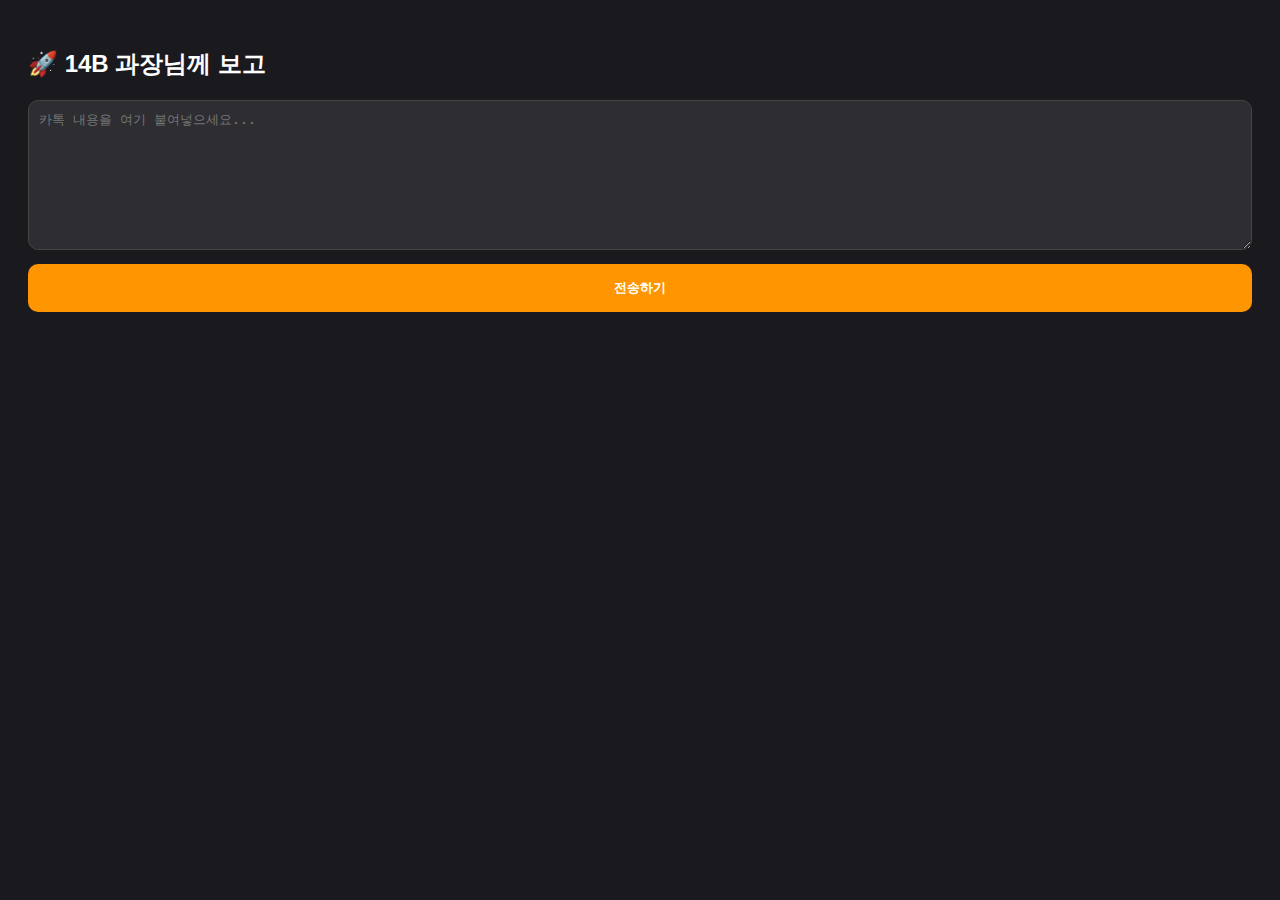
<file: frontend/kakao.html>
<!DOCTYPE html>
<html>
<head>
    <meta name="viewport" content="width=device-width, initial-scale=1.0">
    <title>KIVOSY 카톡 송신기</title>
    <style>
        body { font-family: sans-serif; padding: 20px; background: #1a1a1e; color: white; }
        textarea { width: 100%; height: 150px; background: #2d2d32; color: white; border: 1px solid #444; border-radius: 10px; padding: 10px; box-sizing: border-box; }
        button { width: 100%; padding: 15px; margin-top: 10px; background: #ff9500; border: none; border-radius: 10px; color: white; font-weight: bold; cursor: pointer; }
    </style>
</head>
<body>
    <h2>🚀 14B 과장님께 보고</h2>
    <textarea id="msg" placeholder="카톡 내용을 여기 붙여넣으세요..."></textarea>
    <button onclick="send()">전송하기</button>

    <script>
        async function send() {
            const btn = document.querySelector('button');
            const msgField = document.getElementById('msg');
            const content = msgField.value;

            if(!content) return alert("내용을 입력하세요!");

            // 1. 버튼 상태 변경 (기강 잡기)
            btn.disabled = true;
            btn.innerText = "⏳ 야간 과장 분석 중...";
            btn.style.background = "#555";

            try {
                const res = await fetch('/api/kakao', {
                    method: 'POST',
                    headers: { 'Content-Type': 'application/json' },
                    body: JSON.stringify({ sender: '공장장(Mobile)', content: content })
                });

                if(res.ok) {
                    alert('✅ 과장님이 보고를 접수했습니다!');
                    msgField.value = ''; // 입력창 비우기
                }
            } catch(e) {
                alert('❌ 서버 연결 실패!');
            } finally {
                // 2. 버튼 복구
                btn.disabled = false;
                btn.innerText = "전송하기";
                btn.style.background = "#ff9500";
            }
        }
    </script>
</body>
</html>
</file>
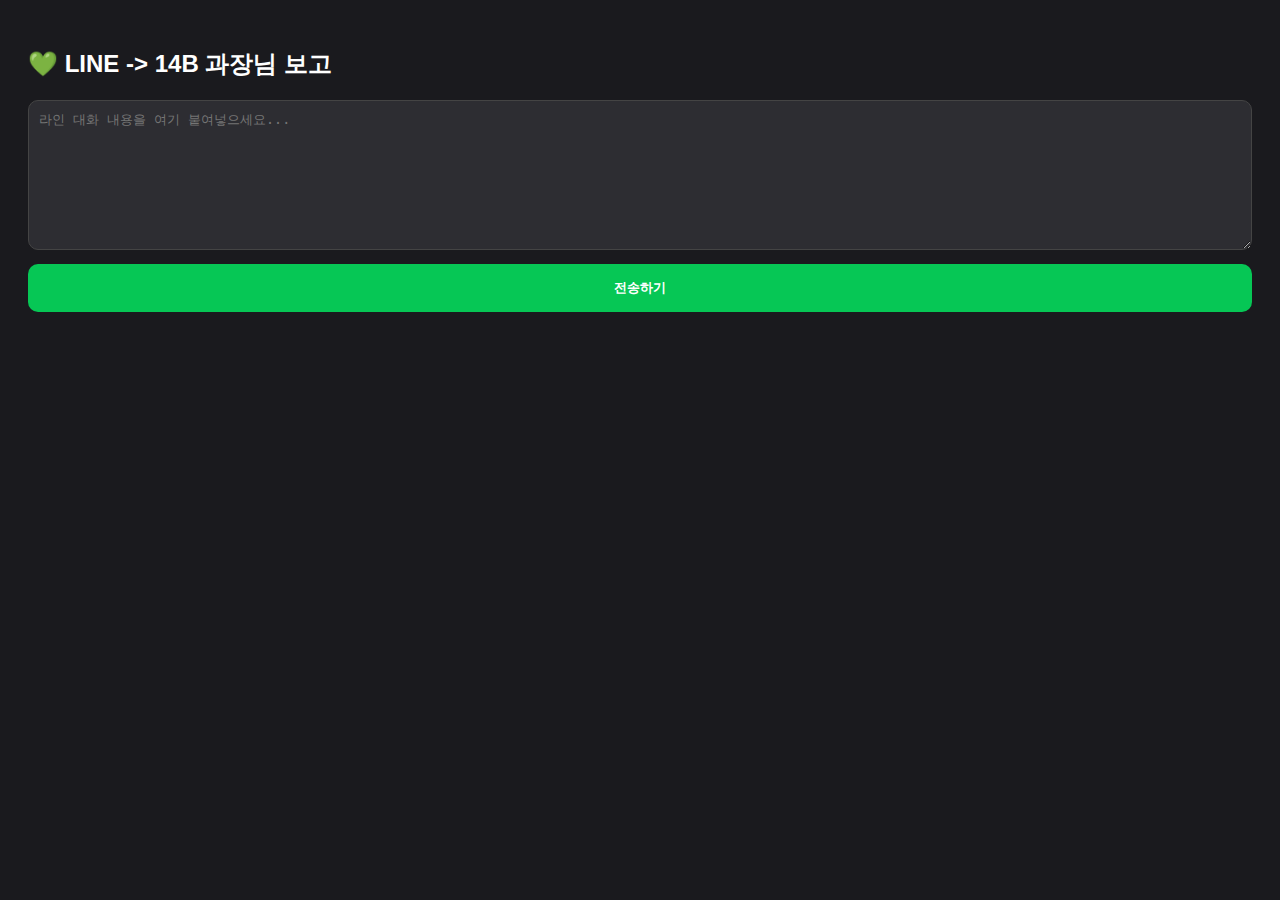
<file: frontend/line.html>
<!DOCTYPE html>
<html>
<head>
    <meta name="viewport" content="width=device-width, initial-scale=1.0">
    <title>KIVOSY 라인 송신기</title>
    <style>
        body { font-family: sans-serif; padding: 20px; background: #1a1a1e; color: white; }
        textarea { width: 100%; height: 150px; background: #2d2d32; color: white; border: 1px solid #444; border-radius: 10px; padding: 10px; box-sizing: border-box; }
        /* 라인 전용 색상 #06C755 */
        button { width: 100%; padding: 15px; margin-top: 10px; background: #06C755; border: none; border-radius: 10px; color: white; font-weight: bold; cursor: pointer; }
    </style>
</head>
<body>
    <h2>💚 LINE -> 14B 과장님 보고</h2>
    <textarea id="msg" placeholder="라인 대화 내용을 여기 붙여넣으세요..."></textarea>
    <button onclick="send()">전송하기</button>

    <script>
        async function send() {
            const btn = document.querySelector('button');
            const msgField = document.getElementById('msg');
            const content = msgField.value;

            if(!content) return alert("내용을 입력하세요!");

            btn.disabled = true;
            btn.innerText = "⏳ 라인 데이터 분석 중...";
            btn.style.background = "#555";

            try {
                // 서버의 /api/line 엔드포인트로 쏩니다. (클로드가 만들 예정)
                const res = await fetch('/api/line', { 
                    method: 'POST',
                    headers: { 'Content-Type': 'application/json' },
                    body: JSON.stringify({ 
                        sender: '공장장(LINE)', 
                        content: content,
                        channel: 'line' // 'line' 채널 인식표 부착!
                    })
                });

                if(res.ok) {
                    alert('✅ 라인 보고가 완료되었습니다!');
                    msgField.value = ''; 
                }
            } catch(e) {
                alert('❌ 서버 연결 실패!');
            } finally {
                btn.disabled = false;
                btn.innerText = "전송하기";
                btn.style.background = "#06C755";
            }
        }
    </script>
</body>
</html>
</file>
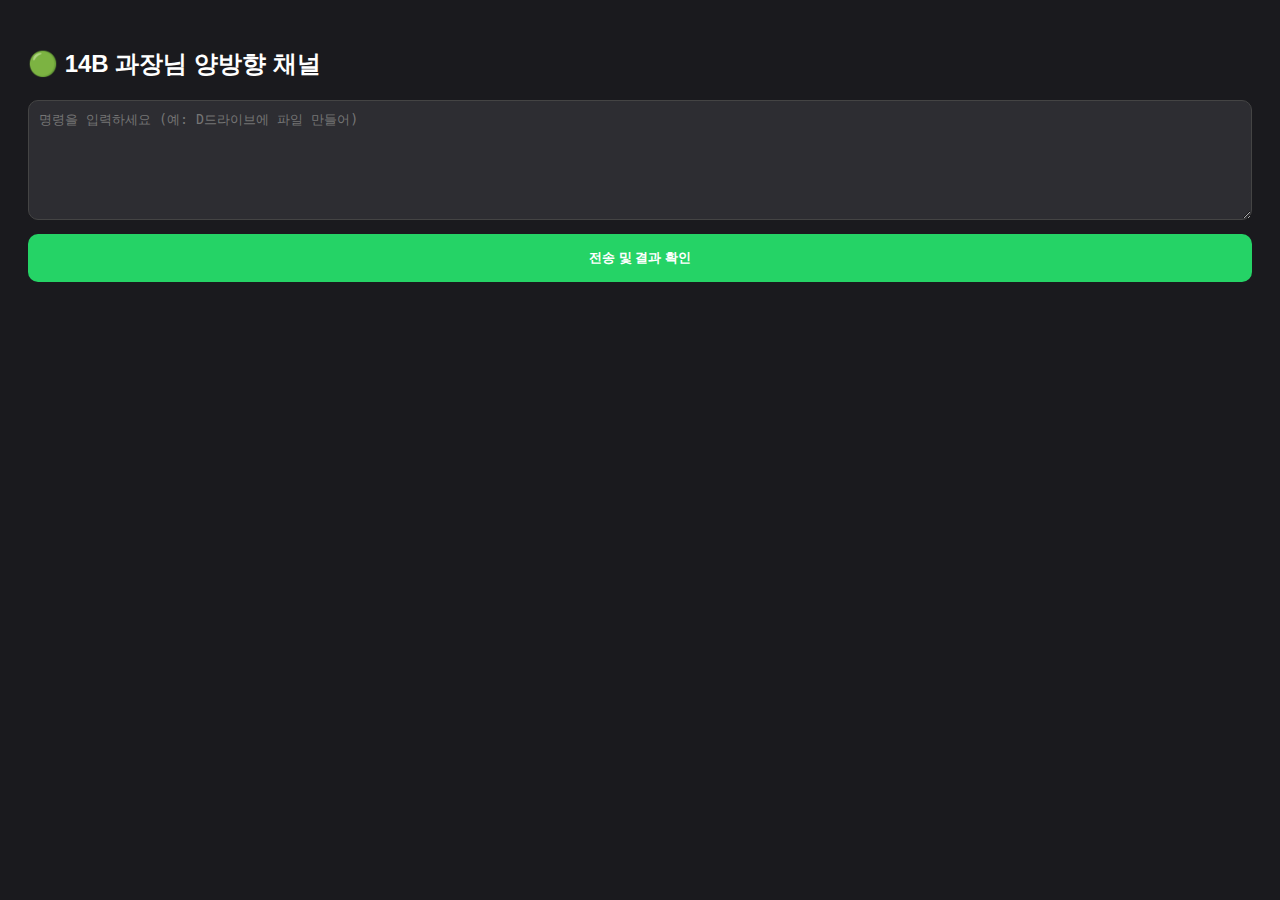
<file: frontend/whatsapp - 일반통행.html>
<!DOCTYPE html>
<html>
<head>
    <meta name="viewport" content="width=device-width, initial-scale=1.0">
    <title>KIVOSY 왓츠앱 컨트롤러</title>
    <style>
        body { font-family: sans-serif; padding: 20px; background: #1a1a1e; color: white; }
        textarea { width: 100%; height: 120px; background: #2d2d32; color: white; border: 1px solid #444; border-radius: 10px; padding: 10px; box-sizing: border-box; }
        button { width: 100%; padding: 15px; margin-top: 10px; background: #25D366; border: none; border-radius: 10px; color: white; font-weight: bold; cursor: pointer; }
        #response-area { margin-top: 20px; padding: 15px; background: #25252b; border-radius: 10px; border-left: 5px solid #25D366; display: none; }
        .thinking { color: #888; font-style: italic; font-size: 0.9em; margin-bottom: 10px; }
        .answer { color: #fff; line-height: 1.5; white-space: pre-wrap; }
    </style>
</head>
<body>
    <h2>🟢 14B 과장님 양방향 채널</h2>
    <textarea id="msg" placeholder="명령을 입력하세요 (예: D드라이브에 파일 만들어)"></textarea>
    <button onclick="send()">전송 및 결과 확인</button>

    <div id="response-area">
        <div class="thinking" id="ai-thinking"></div>
        <div class="answer" id="ai-answer"></div>
    </div>

    <script>
        async function send() {
            const btn = document.querySelector('button');
            const msgField = document.getElementById('msg');
            const respArea = document.getElementById('response-area');
            const thinkingField = document.getElementById('ai-thinking');
            const answerField = document.getElementById('ai-answer');
            const content = msgField.value;

            if(!content) return alert("내용을 입력하세요!");

            btn.disabled = true;
            btn.innerText = "⏳ 14B 과장이 생각 중...";
            respArea.style.display = "none";

            try {
                const res = await fetch('/api/whatsapp', { 
                    method: 'POST',
                    headers: { 'Content-Type': 'application/json' },
                    body: JSON.stringify({ 
                        sender: '공장장(WhatsApp)', 
                        content: content,
                        channel: 'whatsapp'
                    })
                });

                const data = await res.json(); // 서버에서 준 답변(AI 응답)을 받습니다!

                if(res.ok) {
                    respArea.style.display = "block";
                    // 자비스의 속마음(Thinking)과 최종 답변을 화면에 뿌려줍니다.
                    thinkingField.innerText = "💭 " + (data.thinking || "추론 중...");
                    answerField.innerText = "🤖 " + (data.summary || data.raw || "답변을 가져오지 못했습니다.");
                    msgField.value = '';
                }
            } catch(e) {
                alert('❌ 서버 연결 실패!');
            } finally {
                btn.disabled = false;
                btn.innerText = "전송하기";
            }
        }
    </script>
</body>
</html>
</file>
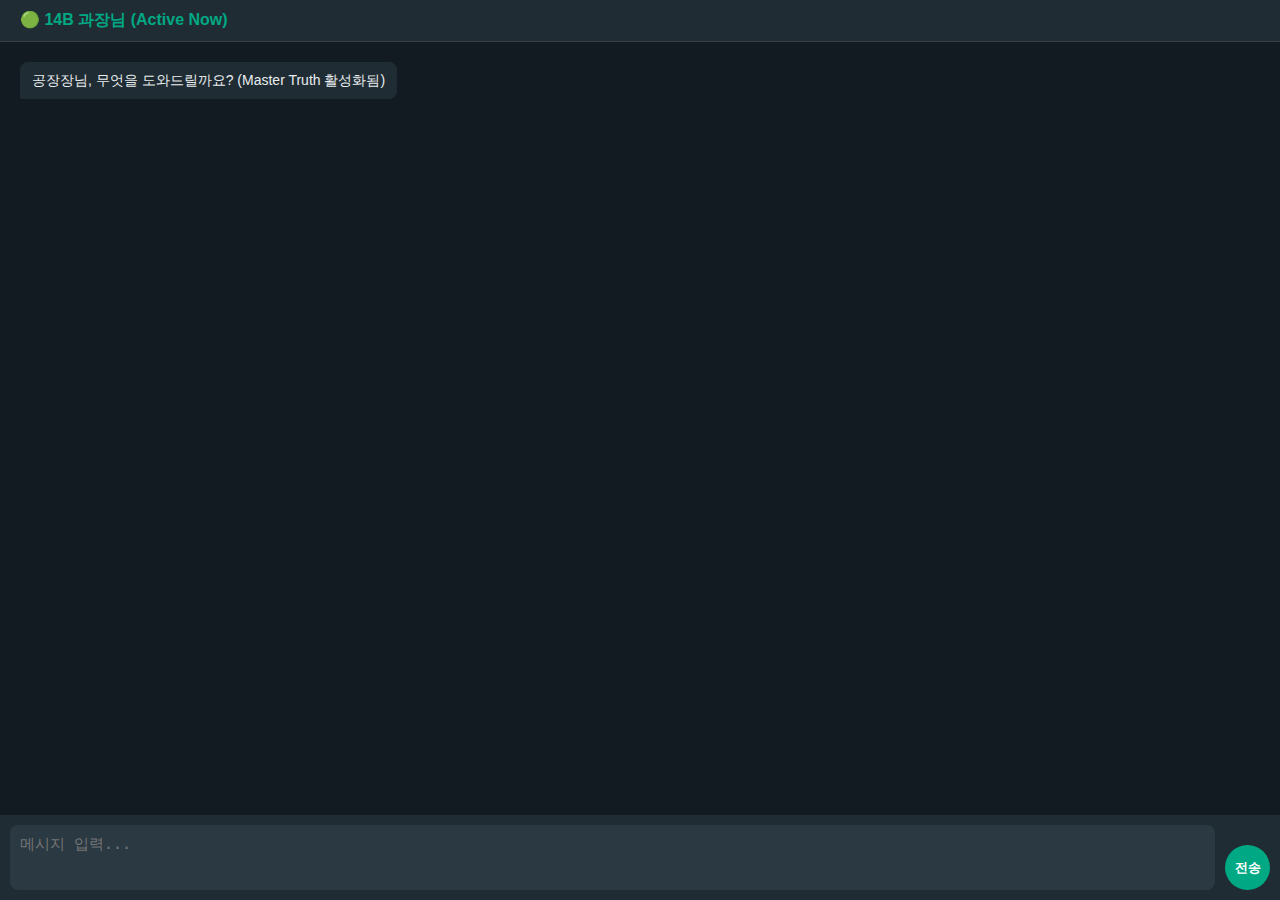
<file: frontend/whatsapp.html>
<!DOCTYPE html>
<html>
<head>
    <meta name="viewport" content="width=device-width, initial-scale=1.0">
    <title>KIVOSY 왓츠앱 메신저</title>
    <style>
        body { font-family: 'Segoe UI', Tahoma, Geneva, Verdana, sans-serif; margin: 0; background: #111b21; color: #e9edef; display: flex; flex-direction: column; height: 100vh; }
        
        /* 헤더 */
        header { background: #202c33; padding: 10px 20px; display: flex; align-items: center; border-bottom: 1px solid #374045; }
        header h2 { font-size: 16px; margin: 0; color: #00a884; }

        /* 대화창 (위쪽) */
        #chat-window { flex: 1; overflow-y: auto; padding: 20px; display: flex; flex-direction: column; gap: 10px; background-image: url('https://user-images.githubusercontent.com/15075759/28719144-86dc0f70-73b1-11e7-911d-60d70fcded21.png'); /* 왓츠앱 배경 느낌 */ }
        
        .bubble { max-width: 70%; padding: 8px 12px; border-radius: 8px; font-size: 14px; line-height: 1.5; position: relative; }
        .user { align-self: flex-end; background: #005c4b; color: #e9edef; border-bottom-right-radius: 2px; }
        .ai { align-self: flex-start; background: #202c33; color: #e9edef; border-bottom-left-radius: 2px; }
        .thinking { font-size: 11px; color: #8696a0; margin-bottom: 4px; display: block; }

        /* 입력창 (아래쪽) */
        footer { background: #202c33; padding: 10px; display: flex; gap: 10px; align-items: flex-end; }
        textarea { flex: 1; background: #2a3942; color: white; border: none; border-radius: 8px; padding: 10px; font-size: 15px; resize: none; outline: none; height: 45px; }
        button { background: #00a884; color: white; border: none; border-radius: 50%; width: 45px; height: 45px; cursor: pointer; font-weight: bold; flex-shrink: 0; }
        button:disabled { background: #555; }
    </style>
</head>
<body>
    <header>
        <h2>🟢 14B 과장님 (Active Now)</h2>
    </header>

    <div id="chat-window">
        <div class="bubble ai">공장장님, 무엇을 도와드릴까요? (Master Truth 활성화됨)</div>
    </div>

    <footer>
        <textarea id="msg" placeholder="메시지 입력..." onkeypress="handleEnter(event)"></textarea>
        <button id="send-btn" onclick="send()">전송</button>
    </footer>

    <script>
        const chatWindow = document.getElementById('chat-window');
        const msgField = document.getElementById('msg');
        const sendBtn = document.getElementById('send-btn');

        // 엔터치면 바로 전송 (Shift+Enter는 줄바꿈)
        function handleEnter(e) {
            if (e.key === 'Enter' && !e.shiftKey) {
                e.preventDefault();
                send();
            }
        }

        async function send() {
            const content = msgField.value.trim();
            if(!content) return;

            // 1. 사용자 메시지 화면에 추가
            addBubble('user', content);
            msgField.value = ''; // 입력창 즉시 비우기 (del키 노가다 해방!)
            msgField.style.height = '45px';

            sendBtn.disabled = true;

            try {
                const res = await fetch('/api/whatsapp', { 
                    method: 'POST',
                    headers: { 'Content-Type': 'application/json' },
                    body: JSON.stringify({ 
                        sender: '공장장(WhatsApp)', 
                        content: content,
                        channel: 'whatsapp'
                    })
                });

                const data = await res.json();

                if(res.ok) {
                    // 2. AI 대답 화면에 추가
                    const aiText = data.summary || data.raw || "응답을 처리할 수 없습니다.";
                    const thinking = data.thinking ? `💭 ${data.thinking}` : "";
                    addBubble('ai', aiText, thinking);
                }
            } catch(e) {
                addBubble('ai', "❌ 서버 연결 실패! 김수석을 불러주세요.");
            } finally {
                sendBtn.disabled = false;
                chatWindow.scrollTop = chatWindow.scrollHeight; // 최신 대화로 스크롤
            }
        }

        function addBubble(type, text, thinking = "") {
            const div = document.createElement('div');
            div.className = `bubble ${type}`;
            
            let html = "";
            if(thinking) html += `<span class="thinking">${thinking}</span>`;
            html += `<span>${text}</span>`;
            
            div.innerHTML = html;
            chatWindow.appendChild(div);
            chatWindow.scrollTop = chatWindow.scrollHeight;
        }
    </script>
</body>
</html>
</file>
